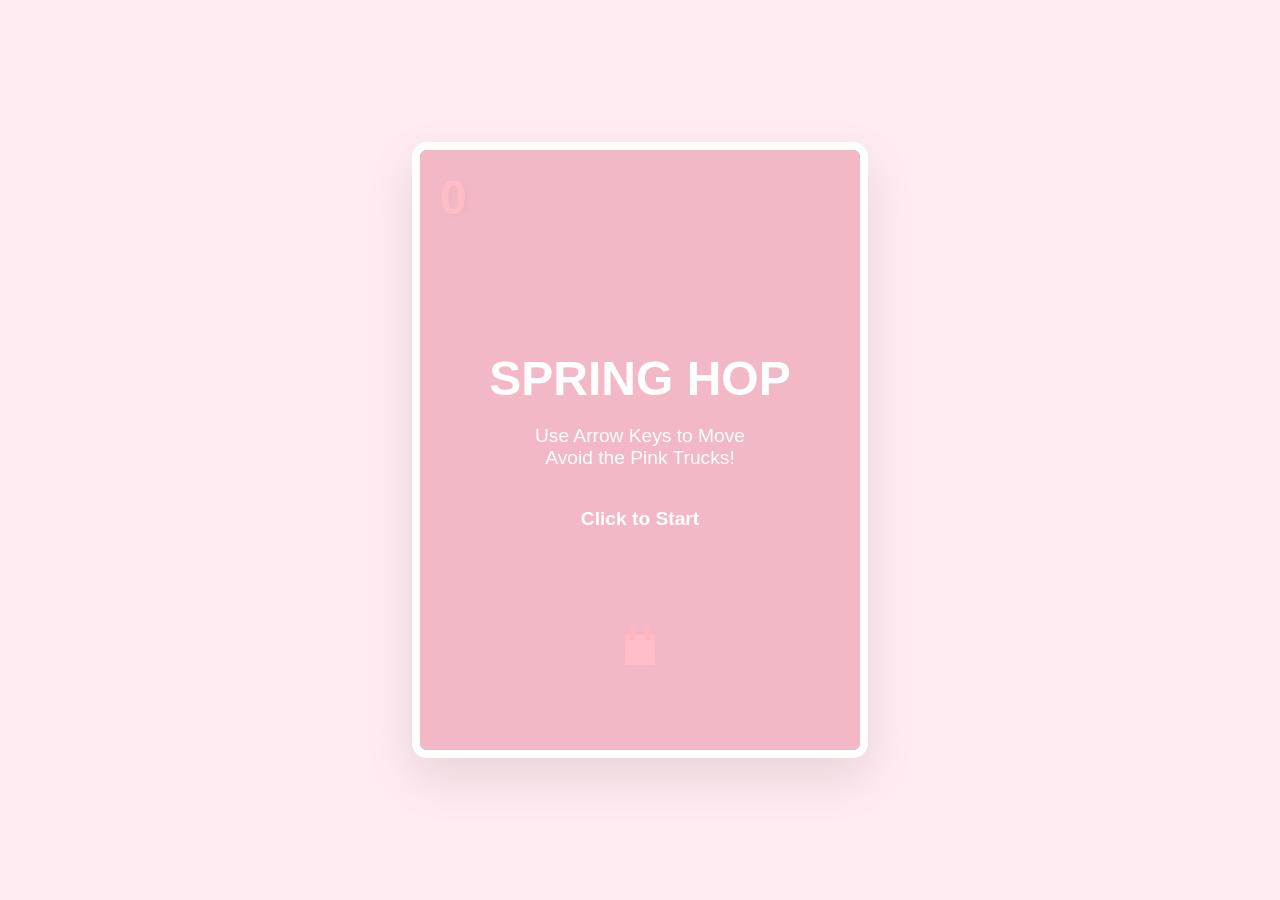
<file: Aigame.html>
<!DOCTYPE html>
<html lang="en">
<head>
    <meta charset="UTF-8">
    <meta name="viewport" content="width=device-width, initial-scale=1.0">
    <title>Spring Crossy Road</title>
    <style>
        body {
            margin: 0;
            padding: 0;
            background: #ffecf2; /* Soft Pink */
            font-family: 'Segoe UI', Tahoma, Geneva, Verdana, sans-serif;
            display: flex;
            flex-direction: column;
            align-items: center;
            justify-content: center;
            height: 100vh;
            overflow: hidden;
        }

        #game-container {
            position: relative;
            box-shadow: 0 20px 50px rgba(0,0,0,0.1);
            border-radius: 15px;
            overflow: hidden;
            border: 8px solid white;
        }

        canvas {
            display: block;
            background: skyblue;
        }

        #ui {
            position: absolute;
            top: 20px;
            left: 20px;
            color: white;
            text-shadow: 2px 2px 4px rgba(0,0,0,0.3);
            pointer-events: none;
        }

        .score-board {
            font-size: 48px;
            font-weight: bold;
        }

        #start-screen {
            position: absolute;
            inset: 0;
            background: rgba(255, 182, 193, 0.9);
            display: flex;
            flex-direction: column;
            align-items: center;
            justify-content: center;
            color: white;
            text-align: center;
            cursor: pointer;
        }

        h1 { margin: 0; font-size: 3rem; }
        p { font-size: 1.2rem; }
    </style>
</head>
<body>

    <div id="game-container">
        <canvas id="gameCanvas"></canvas>
        <div id="ui">
            <div class="score-board" id="score">0</div>
        </div>
        <div id="start-screen" id="startScreen">
            <h1>SPRING HOP</h1>
            <p>Use Arrow Keys to Move<br>Avoid the Pink Trucks!</p>
            <p><strong>Click to Start</strong></p>
        </div>
    </div>

<script>
/**
 * SPRING CROSSY ROAD - LOGIC
 */
const canvas = document.getElementById('gameCanvas');
const ctx = canvas.getContext('2d');
const scoreEl = document.getElementById('score');
const startScreen = document.getElementById('start-screen');

// Game Constants
const GRID = 40;
const COLUMNS = 11;
const ROWS = 15;
canvas.width = COLUMNS * GRID;
canvas.height = ROWS * GRID;

let gameActive = false;
let score = 0;
let lanes = [];
let player = { x: 5, y: 2, visualY: 2 };
let stepCount = 0;
let cameraY = 0;

// Theme Colors
const COLORS = {
    grass: '#A7D477',
    road: '#95a5a6',
    car: '#FF80A4', // Pink Car
    flower: '#FFD700', // Tulip Yellow
    sky: '#87CEEB'
};

class Lane {
    constructor(index) {
        this.index = index;
        this.y = index;
        this.type = Math.random() > 0.4 ? 'grass' : 'road';
        this.obstacles = [];
        
        if (this.type === 'road') {
            this.speed = (Math.random() * 0.05) + 0.02;
            if (Math.random() > 0.5) this.speed *= -1;
            // Spawn initial cars
            for(let i=0; i<3; i++) {
                this.obstacles.push({ x: Math.random() * COLUMNS, width: 1.5 });
            }
        } else {
            // Spawn Tulips
            for(let i=0; i<2; i++) {
                this.obstacles.push({ x: Math.floor(Math.random() * COLUMNS) });
            }
        }
    }

    update() {
        if (this.type === 'road') {
            this.obstacles.forEach(car => {
                car.x += this.speed;
                if (car.x > COLUMNS) car.x = -car.width;
                if (car.x < -car.width) car.x = COLUMNS;
            });
        }
    }

    draw(viewY) {
        const drawY = (ROWS - 1 - (this.y - viewY)) * GRID;
        
        // Draw Ground
        ctx.fillStyle = this.type === 'grass' ? COLORS.grass : COLORS.road;
        ctx.fillRect(0, drawY, canvas.width, GRID);

        // Draw Lanes details (optional stripes)
        if(this.type === 'road') {
            ctx.strokeStyle = 'rgba(255,255,255,0.3)';
            ctx.setLineDash([10, 10]);
            ctx.strokeRect(0, drawY + GRID/2, canvas.width, 0);
            ctx.setLineDash([]);
        }

        // Draw Obstacles
        this.obstacles.forEach(obs => {
            if (this.type === 'road') {
                ctx.fillStyle = COLORS.car;
                ctx.fillRect(obs.x * GRID, drawY + 5, obs.width * GRID, GRID - 10);
                // Windows
                ctx.fillStyle = 'white';
                ctx.fillRect(obs.x * GRID + 10, drawY + 10, 10, 5);
            } else {
                // Draw Tulip
                ctx.fillStyle = '#FF69B4'; // Pink petals
                ctx.fillRect(obs.x * GRID + 15, drawY + 10, 10, 10);
                ctx.fillStyle = 'green';
                ctx.fillRect(obs.x * GRID + 18, drawY + 20, 4, 15);
            }
        });
    }
}

function initGame() {
    lanes = [];
    for(let i=0; i<ROWS + 5; i++) {
        let l = new Lane(i);
        if(i < 5) l.type = 'grass'; // Safe start zone
        lanes.push(l);
    }
    player = { x: 5, y: 2, visualY: 2 };
    score = 0;
    cameraY = 0;
    scoreEl.innerText = score;
}

function update() {
    if (!gameActive) return;

    // Camera follow
    cameraY += (player.y - cameraY - 3) * 0.1;

    // Generate new lanes
    if (lanes[lanes.length-1].y < player.y + ROWS) {
        lanes.push(new Lane(lanes[lanes.length-1].y + 1));
    }

    lanes.forEach(lane => {
        lane.update();
        
        // Collision Detection
        if (lane.y === Math.floor(player.y)) {
            lane.obstacles.forEach(obs => {
                if (lane.type === 'road') {
                    if (player.x > obs.x && player.x < obs.x + obs.width) gameOver();
                } else {
                    // Tree/Flower collision (solid)
                    // (Logic can be added to prevent moving into grass obstacles)
                }
            });
        }
    });

    // Check if player falls off screen
    if (player.y < cameraY - 1) gameOver();
}

function draw() {
    ctx.clearRect(0, 0, canvas.width, canvas.height);

    // Draw Sky/Background
    ctx.fillStyle = COLORS.sky;
    ctx.fillRect(0,0, canvas.width, canvas.height);

    // Draw Lanes
    lanes.forEach(lane => lane.draw(cameraY));

    // Draw Player (Pink Bunny/Block)
    const playerDrawY = (ROWS - 1 - (player.y - cameraY)) * GRID;
    ctx.fillStyle = 'white';
    ctx.fillRect(player.x * GRID + 5, playerDrawY + 5, GRID - 10, GRID - 10);
    // Ears
    ctx.fillStyle = '#FFB6C1';
    ctx.fillRect(player.x * GRID + 10, playerDrawY - 5, 5, 15);
    ctx.fillRect(player.x * GRID + 25, playerDrawY - 5, 5, 15);

    requestAnimationFrame(() => {
        update();
        draw();
    });
}

function gameOver() {
    gameActive = false;
    startScreen.style.display = 'flex';
    startScreen.innerHTML = `<h1>CRASHED!</h1><p>Score: ${score}</p><p>Click to Try Again</p>`;
}

// Controls
window.addEventListener('keydown', (e) => {
    if (!gameActive) return;
    
    let oldY = player.y;
    if (e.key === 'ArrowUp') player.y++;
    if (e.key === 'ArrowDown') player.y--;
    if (e.key === 'ArrowLeft' && player.x > 0) player.x--;
    if (e.key === 'ArrowRight' && player.x < COLUMNS - 1) player.x++;

    if (player.y > score) {
        score = Math.floor(player.y);
        scoreEl.innerText = score;
    }
});

startScreen.addEventListener('click', () => {
    initGame();
    gameActive = true;
    startScreen.style.display = 'none';
});

// Start Animation Loop
draw();

</script>
</body>
</html>
</file>
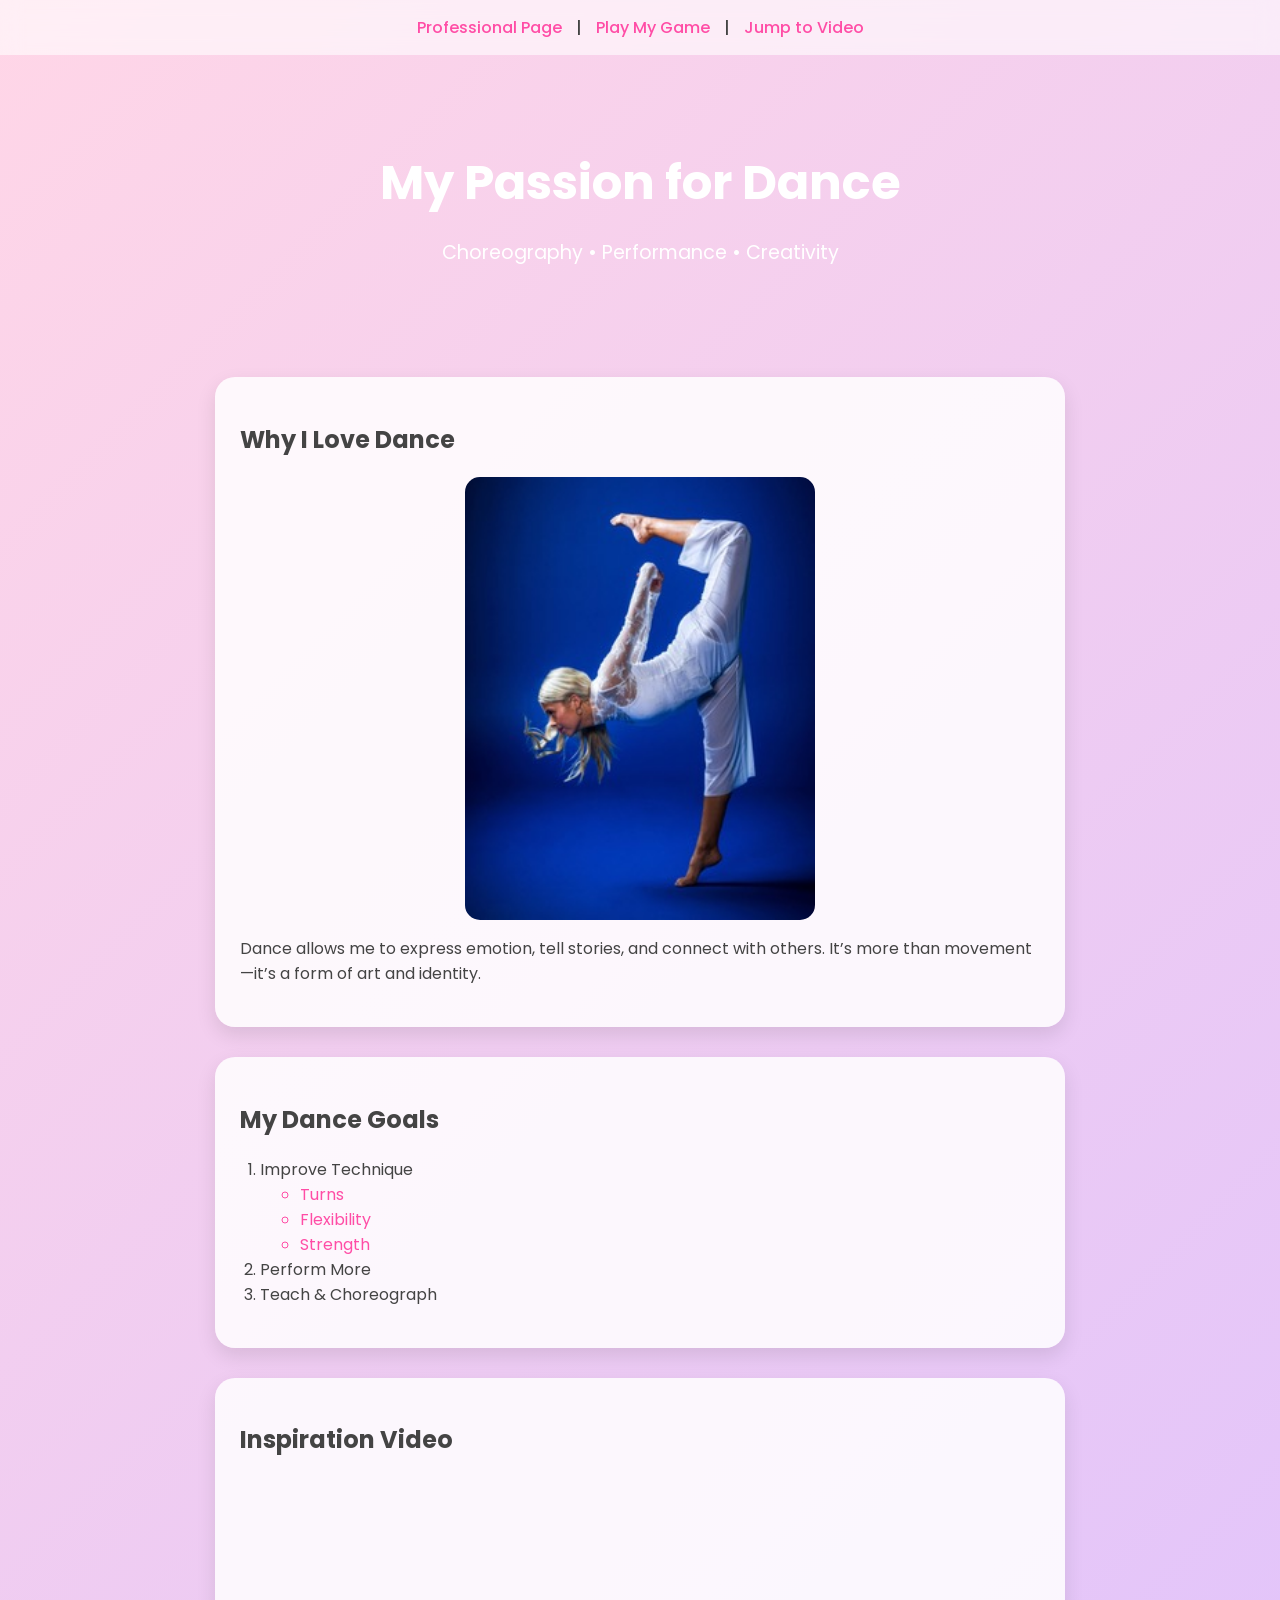
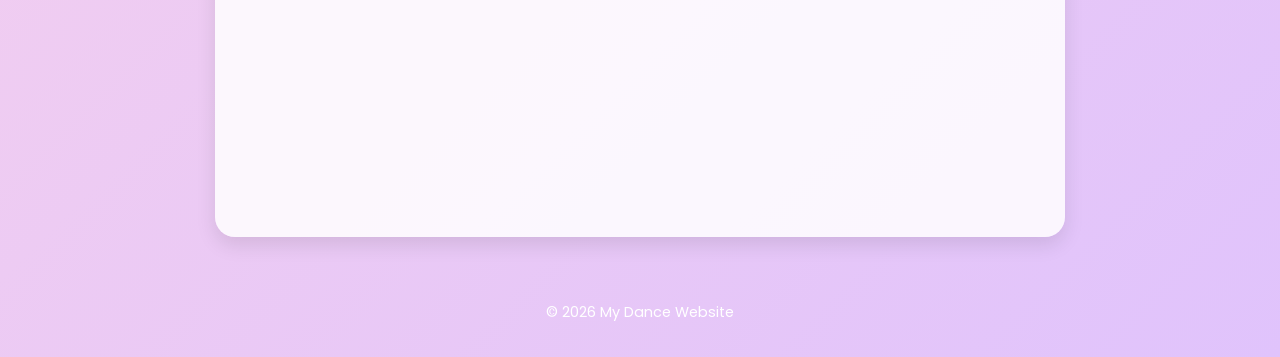
<file: dance.html>
<!DOCTYPE html>
<html lang="en">
<head>
    <meta charset="UTF-8">
    <title>My Dance World</title>

    <!-- Link to CSS -->
    <link rel="stylesheet" href="styles.css">

    <!-- Google Font -->
    <link href="https://fonts.googleapis.com/css2?family=Poppins:wght@300;500;700&display=swap" rel="stylesheet">
</head>

<body>

<!-- NAV -->
<div class="nav">
    <a href="index.html">Professional Page</a> |
    <a href="Aigame.html">Play My Game</a> |
    <a href="#video">Jump to Video</a>
</div>

<!-- HEADER -->
<div class="header">
    <h1>My Passion for Dance</h1>
    <p>Choreography • Performance • Creativity</p>
    <h2></h2>
</div>

<!-- SECTION 1 -->
<div class="section">
    <h2>Why I Love Dance</h2>
    <img src="myphoto.jpg.jpg" alt="Dance Photo" class="dance-img">
    <p>
        Dance allows me to express emotion, tell stories, and connect with others.
        It’s more than movement—it’s a form of art and identity.
    </p>
</div>

<!-- SECTION 2 (LIST REQUIREMENT) -->
<div class="section">
    <h2>My Dance Goals</h2>
    <ol>
        <li>Improve Technique
            <ul>
                <li>Turns</li>
                <li>Flexibility</li>
                <li>Strength</li>
            </ul>
        </li>
        <li>Perform More</li>
        <li>Teach & Choreograph</li>
    </ol>
</div>

<!-- SECTION 3 (YOUTUBE + ANCHOR) -->
<div class="section" id="video">
    <h2>Inspiration Video</h2>
    <iframe width="560" height="315"
src="https://www.youtube.com/embed/pSHev8Ds_ZI"
title="BYU Cougarettes Dance"
frameborder="0"
allow="accelerometer; autoplay; clipboard-write; encrypted-media; gyroscope; picture-in-picture"
allowfullscreen>
</iframe>
</div>

<!-- SECTION 4 (TABLEAU) -->

        </object>
    </div>

    <script type='text/javascript'>
        var divElement = document.getElementById('viz1');
        var vizElement = divElement.getElementsByTagName('object')[0];
        vizElement.style.width = '600px';
        vizElement.style.height = '400px';
    </script>

</div>

<!-- FOOTER -->
<div class="footer">
    <p>© 2026 My Dance Website</p>
</div>

</body>
</html>
</file>
<file: styles.css>
body {
    margin: 0;
    font-family: 'Poppins', sans-serif;
    background: linear-gradient(135deg, #ffd6e7, #e0c3fc);
    color: #444;
}

/* NAV */
.nav {
    background: rgba(255, 255, 255, 0.6);
    backdrop-filter: blur(10px);
    padding: 15px;
    text-align: center;
    font-weight: 500;
}

.nav a {
    text-decoration: none;
    color: #ff4da6;
    margin: 0 10px;
    transition: 0.3s;
}

.nav a:hover {
    color: #6a5acd;
}

/* HEADER */
.header {
    text-align: center;
    padding: 60px 20px;
    color: white;
}

.header h1 {
    font-size: 3em;
    margin-bottom: 10px;
}

.header p {
    font-size: 1.2em;
}

/* SECTIONS */
.section {
    margin: 30px auto;
    padding: 25px;
    width: 80%;
    max-width: 800px;
    background: rgba(255, 255, 255, 0.85);
    border-radius: 20px;
    box-shadow: 0 8px 20px rgba(0,0,0,0.1);
    transition: 0.3s;
}

.section:hover {
    transform: translateY(-5px);
}

/* IMAGE */
.dance-img {
    width: 100%;
    max-width: 350px;
    display: block;
    margin: 15px auto;
    border-radius: 15px;
}

/* LIST */
ol {
    padding-left: 20px;
}

ul {
    color: #ff4da6;
}

/* VIDEO */
iframe {
    display: block;
    margin: 20px auto;
    border-radius: 15px;
}

/* FOOTER */
.footer {
    text-align: center;
    padding: 20px;
    color: white;
    font-size: 0.9em;
}
</file>
